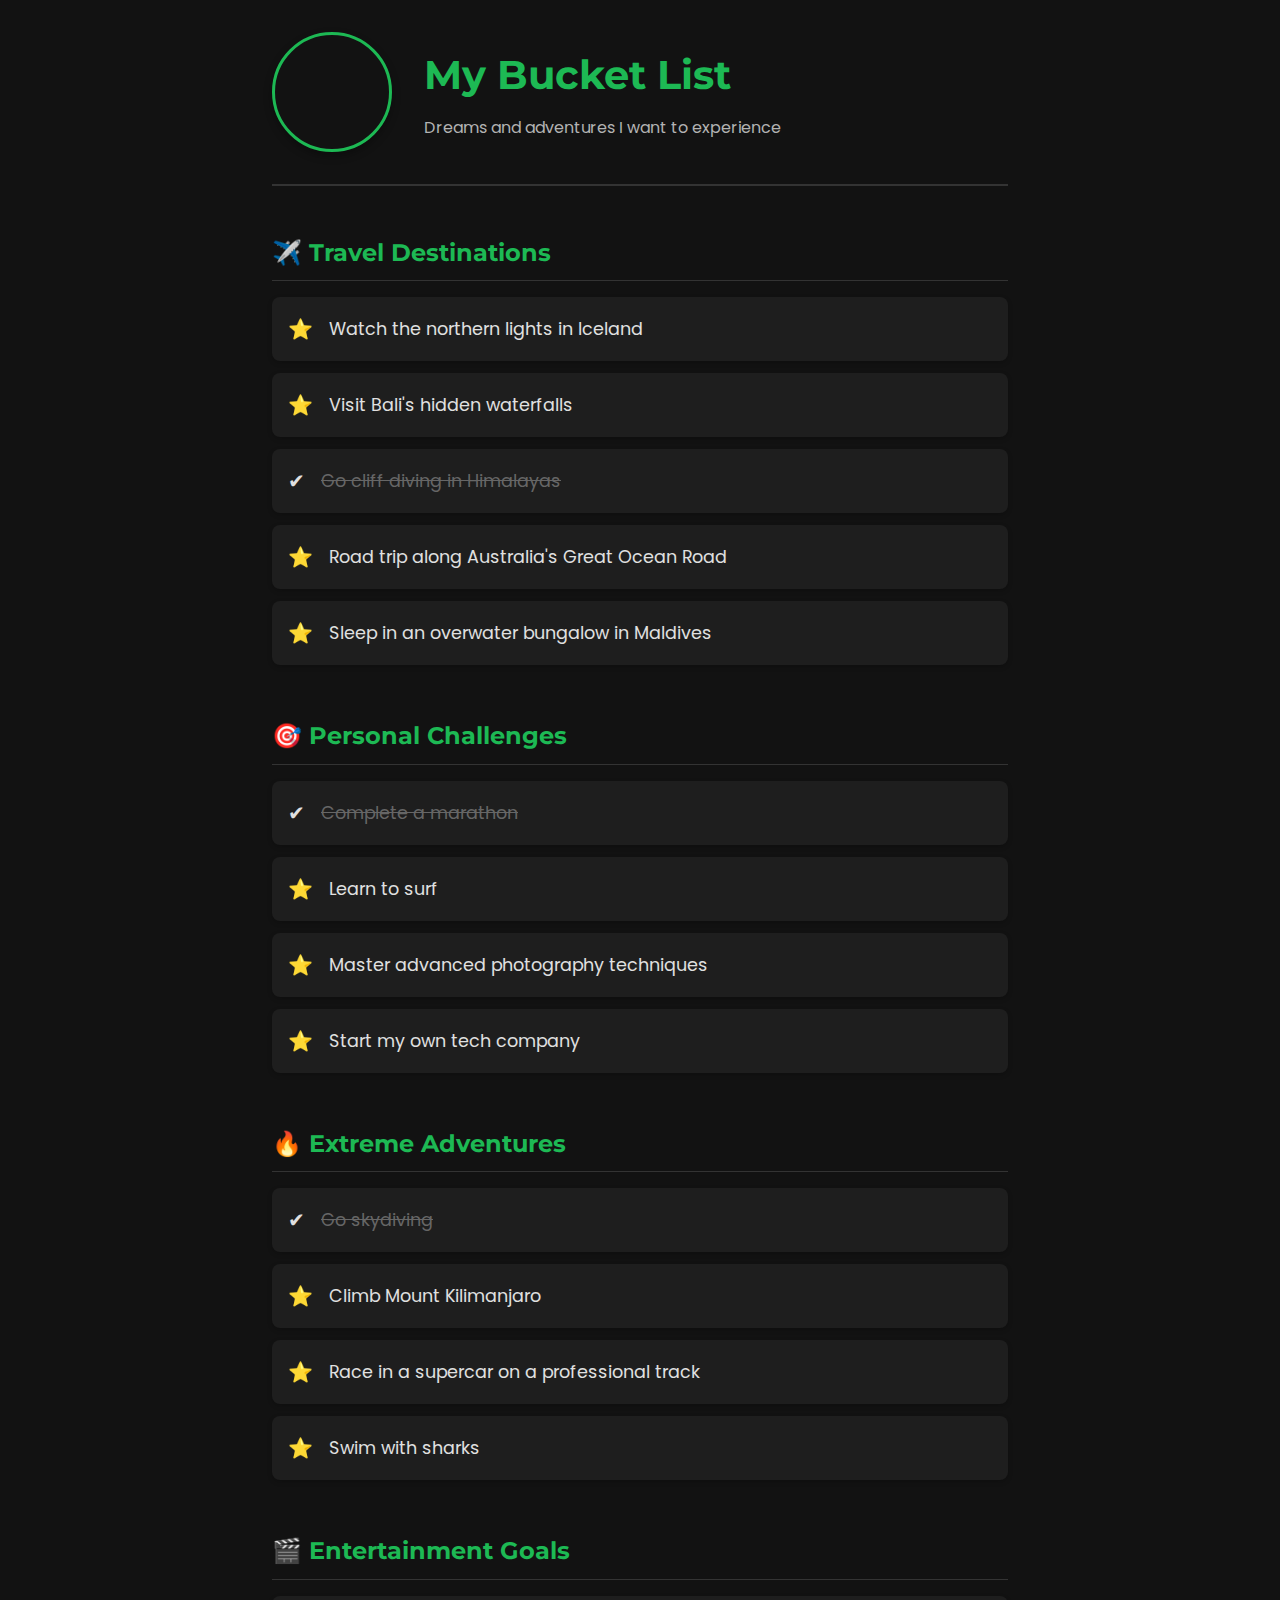
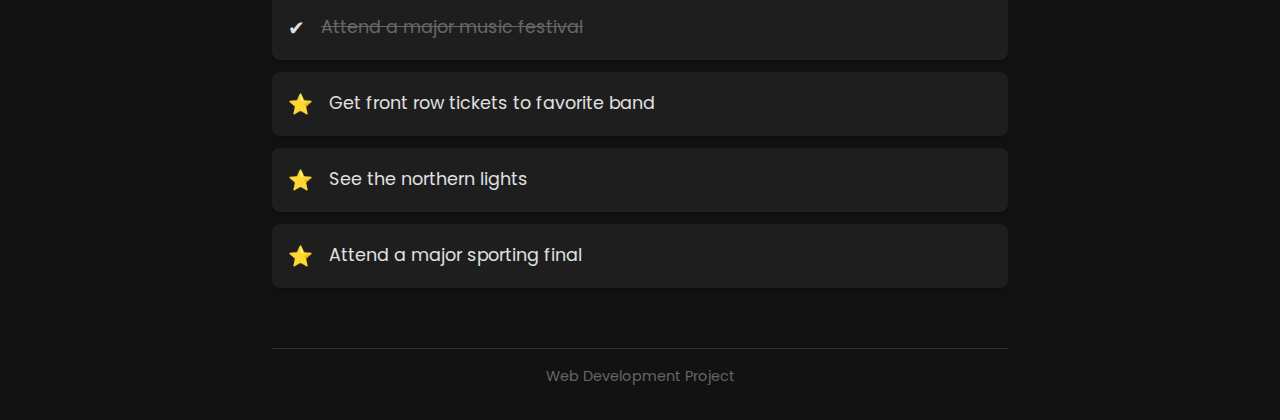
<file: week1_project/index.html>
<!DOCTYPE html>
<html lang="en">
  <head>
    <meta charset="UTF-8" />
    <meta name="viewport" content="width=device-width, initial-scale=1.0" />
    <title>My Bucket List</title>
    <link rel="stylesheet" href="styles.css" />
    <link
      href="https://fonts.googleapis.com/css2?family=Montserrat:wght@400;600&family=Poppins:wght@300;500;700&display=swap"
      rel="stylesheet"
    />
  </head>
  <body>
    <div class="container">
      <header>
        <div class="profile">
          <div class="profile-img"></div>
          <div class="profile-text">
            <h1>My Bucket List</h1>
            <p>Dreams and adventures I want to experience</p>
          </div>
        </div>
      </header>

      <main>
        <section class="category">
          <h2>✈️ Travel Destinations</h2>
          <ul class="bucket-list">
            <li class="bucket-item">
              <span class="checkbox">⭐</span>
              <span class="item-text"
                >Watch the northern lights in Iceland</span
              >
            </li>
            <li class="bucket-item">
              <span class="checkbox">⭐</span>
              <span class="item-text">Visit Bali's hidden waterfalls</span>
            </li>
            <li class="bucket-item">
              <span class="checkbox">✔</span>
              <span class="item-text completed"
                >Go cliff diving in Himalayas</span
              >
            </li>
            <li class="bucket-item">
              <span class="checkbox">⭐</span>
              <span class="item-text"
                >Road trip along Australia's Great Ocean Road</span
              >
            </li>
            <li class="bucket-item">
              <span class="checkbox">⭐</span>
              <span class="item-text"
                >Sleep in an overwater bungalow in Maldives</span
              >
            </li>
          </ul>
        </section>

        <section class="category">
          <h2>🎯 Personal Challenges</h2>
          <ul class="bucket-list">
            <li class="bucket-item">
              <span class="checkbox">✔</span>
              <span class="item-text completed">Complete a marathon</span>
            </li>
            <li class="bucket-item">
              <span class="checkbox">⭐</span>
              <span class="item-text">Learn to surf</span>
            </li>
            <li class="bucket-item">
              <span class="checkbox">⭐</span>
              <span class="item-text"
                >Master advanced photography techniques</span
              >
            </li>
            <li class="bucket-item">
              <span class="checkbox">⭐</span>
              <span class="item-text">Start my own tech company</span>
            </li>
          </ul>
        </section>

        <section class="category">
          <h2>🔥 Extreme Adventures</h2>
          <ul class="bucket-list">
            <li class="bucket-item">
              <span class="checkbox">✔</span>
              <span class="item-text completed">Go skydiving</span>
            </li>
            <li class="bucket-item">
              <span class="checkbox">⭐</span>
              <span class="item-text">Climb Mount Kilimanjaro</span>
            </li>
            <li class="bucket-item">
              <span class="checkbox">⭐</span>
              <span class="item-text"
                >Race in a supercar on a professional track</span
              >
            </li>
            <li class="bucket-item">
              <span class="checkbox">⭐</span>
              <span class="item-text">Swim with sharks</span>
            </li>
          </ul>
        </section>

        <section class="category">
          <h2>🎬 Entertainment Goals</h2>
          <ul class="bucket-list">
            <li class="bucket-item">
              <span class="checkbox">✔</span>
              <span class="item-text completed"
                >Attend a major music festival</span
              >
            </li>
            <li class="bucket-item">
              <span class="checkbox">⭐</span>
              <span class="item-text"
                >Get front row tickets to favorite band</span
              >
            </li>
            <li class="bucket-item">
              <span class="checkbox">⭐</span>
              <span class="item-text">See the northern lights</span>
            </li>
            <li class="bucket-item">
              <span class="checkbox">⭐</span>
              <span class="item-text">Attend a major sporting final</span>
            </li>
          </ul>
        </section>
      </main>

      <footer>
        <p>Web Development Project</p>
      </footer>
    </div>
  </body>
</html>
</file>
<file: week1_project/styles.css>
* {
  margin: 0;
  padding: 0;
  box-sizing: border-box;
}

body {
  font-family: "Poppins", sans-serif;
  background-color: #121212;
  color: #e0e0e0;
  line-height: 1.6;
}

.container {
  max-width: 800px;
  margin: 0 auto;
  padding: 2rem;
}

/* Header styles */
header {
  margin-bottom: 3rem;
}

.profile {
  display: flex;
  align-items: center;
  gap: 2rem;
  padding-bottom: 2rem;
  border-bottom: 2px solid #333;
}

.profile-img {
  width: 120px;
  height: 120px;
  border-radius: 50%;
  background-image: url("https://i.pinimg.com/originals/5e/9d/19/5e9d19249a8f96eeb9e65f8298f716cd.png");
  background-size: cover;
  background-position: center;
  border: 3px solid #1db954;
  box-shadow: 0 4px 8px rgba(0, 0, 0, 0.3);
}

.profile-text h1 {
  font-family: "Montserrat", sans-serif;
  font-size: 2.5rem;
  margin-bottom: 0.5rem;
  color: #1db954;
}

.profile-text p {
  color: #b3b3b3;
  font-size: 1rem;
}

/* Main content styles */
main {
  display: flex;
  flex-direction: column;
  gap: 2.5rem;
}

.category h2 {
  font-family: "Montserrat", sans-serif;
  font-size: 1.5rem;
  margin-bottom: 1rem;
  color: #1db954;
  padding-bottom: 0.5rem;
  border-bottom: 1px solid #333;
}

.bucket-list {
  list-style-type: none;
}

.bucket-item {
  display: flex;
  align-items: center;
  padding: 1rem;
  margin-bottom: 0.75rem;
  background-color: #1e1e1e;
  border-radius: 8px;
  box-shadow: 0 2px 5px rgba(0, 0, 0, 0.2);
  transition: transform 0.2s, box-shadow 0.2s;
}

.bucket-item:hover {
  transform: translateY(-3px);
  box-shadow: 0 5px 15px rgba(0, 0, 0, 0.3);
  border-left: 4px solid #1db954;
}

.checkbox {
  font-size: 1.25rem;
  margin-right: 1rem;
}

.item-text {
  font-size: 1.1rem;
}

.completed {
  text-decoration: line-through;
  color: #666;
}

/* Footer styles */
footer {
  margin-top: 3rem;
  text-align: center;
  color: #666;
  font-size: 0.9rem;
  padding-top: 1rem;
  border-top: 1px solid #333;
}

/* Responsive design */
@media (max-width: 768px) {
  .container {
    padding: 1.5rem;
  }

  .profile {
    flex-direction: column;
    text-align: center;
    gap: 1rem;
  }

  .profile-text h1 {
    font-size: 2rem;
  }

  .category h2 {
    font-size: 1.3rem;
  }

  .bucket-item {
    padding: 0.75rem;
  }
}

@media (max-width: 480px) {
  .container {
    padding: 1rem;
  }

  .profile-img {
    width: 100px;
    height: 100px;
  }

  .profile-text h1 {
    font-size: 1.8rem;
  }

  .item-text {
    font-size: 1rem;
  }
}

.profile-img {
  width: 120px;
  height: 120px;
  border-radius: 50%;
  background-image: url("https://i.pinimg.com/originals/5e/9d/19/5e9d19249a8f96eeb9e65f8298f716cd.png");
  background-size: cover;
  background-position: center;
  border: 3px solid #1db954;
  box-shadow: 0 4px 8px rgba(0, 0, 0, 0.3);
}
</file>
